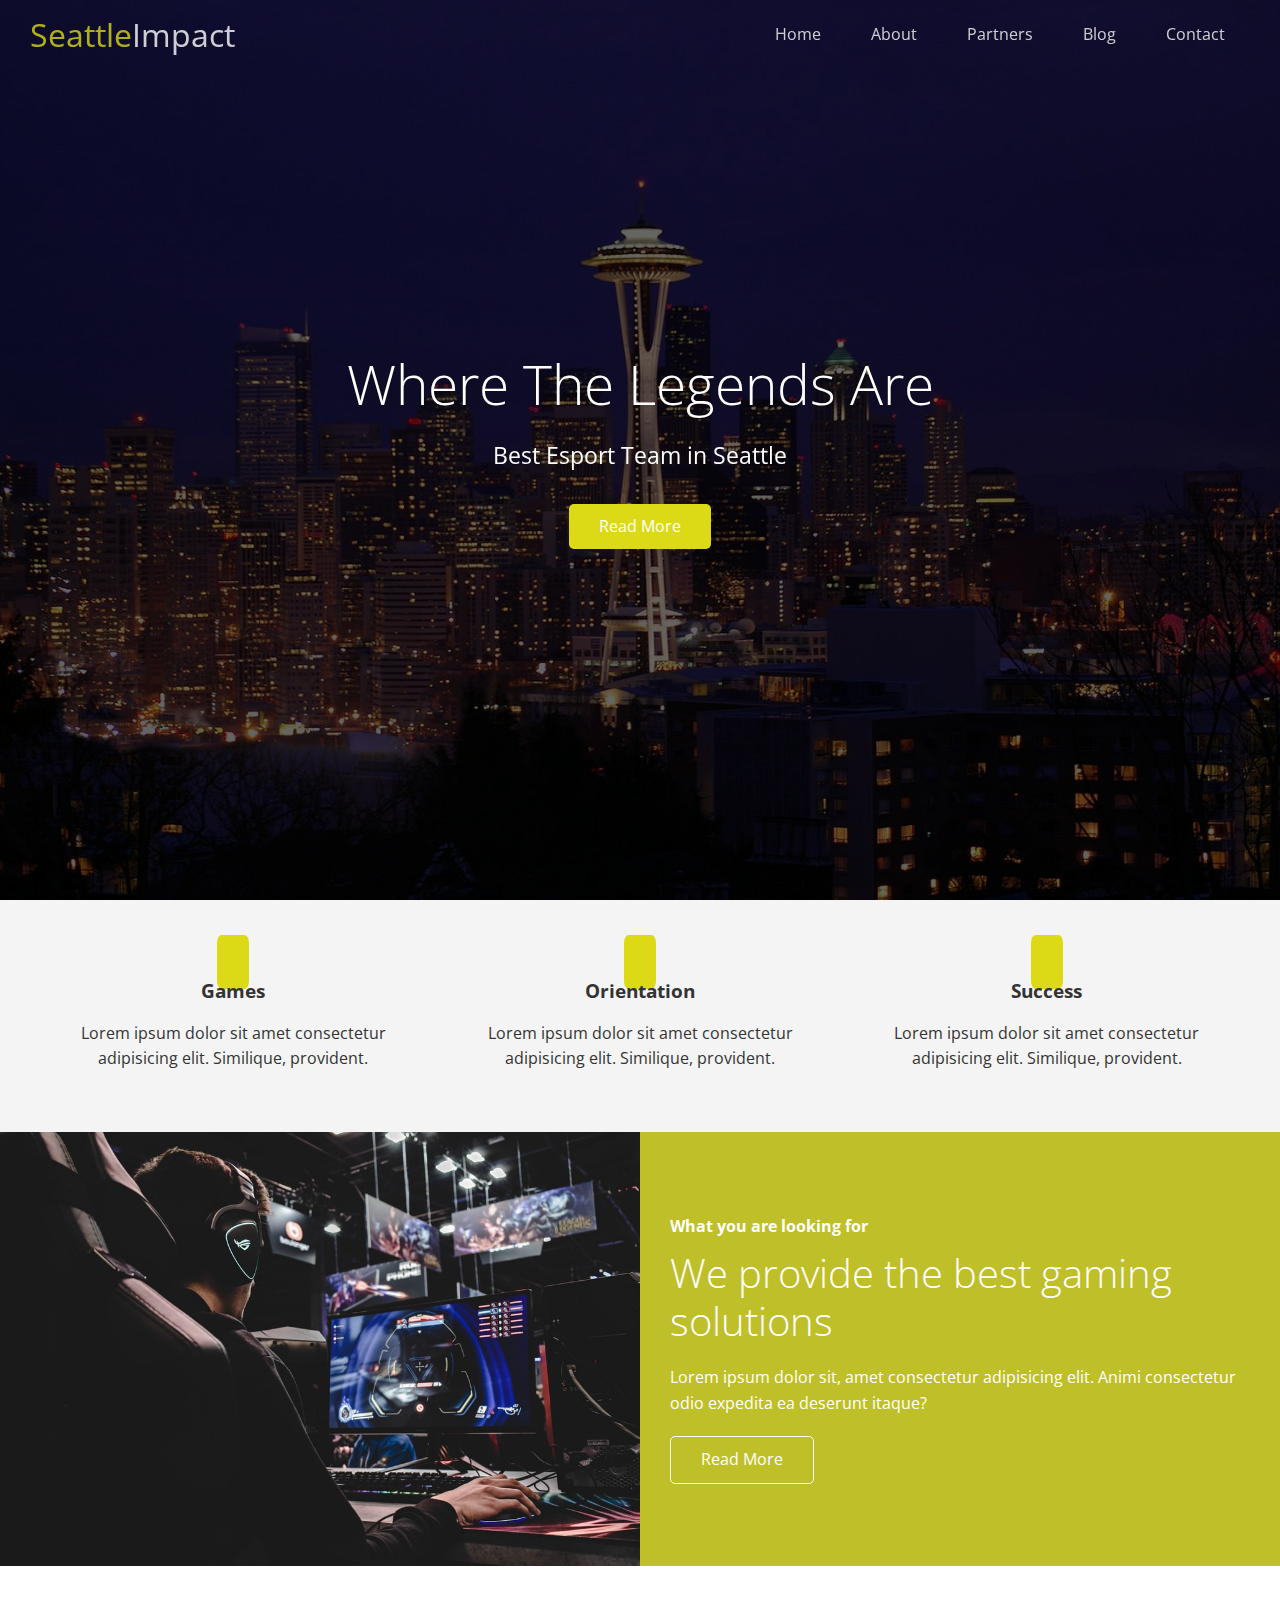
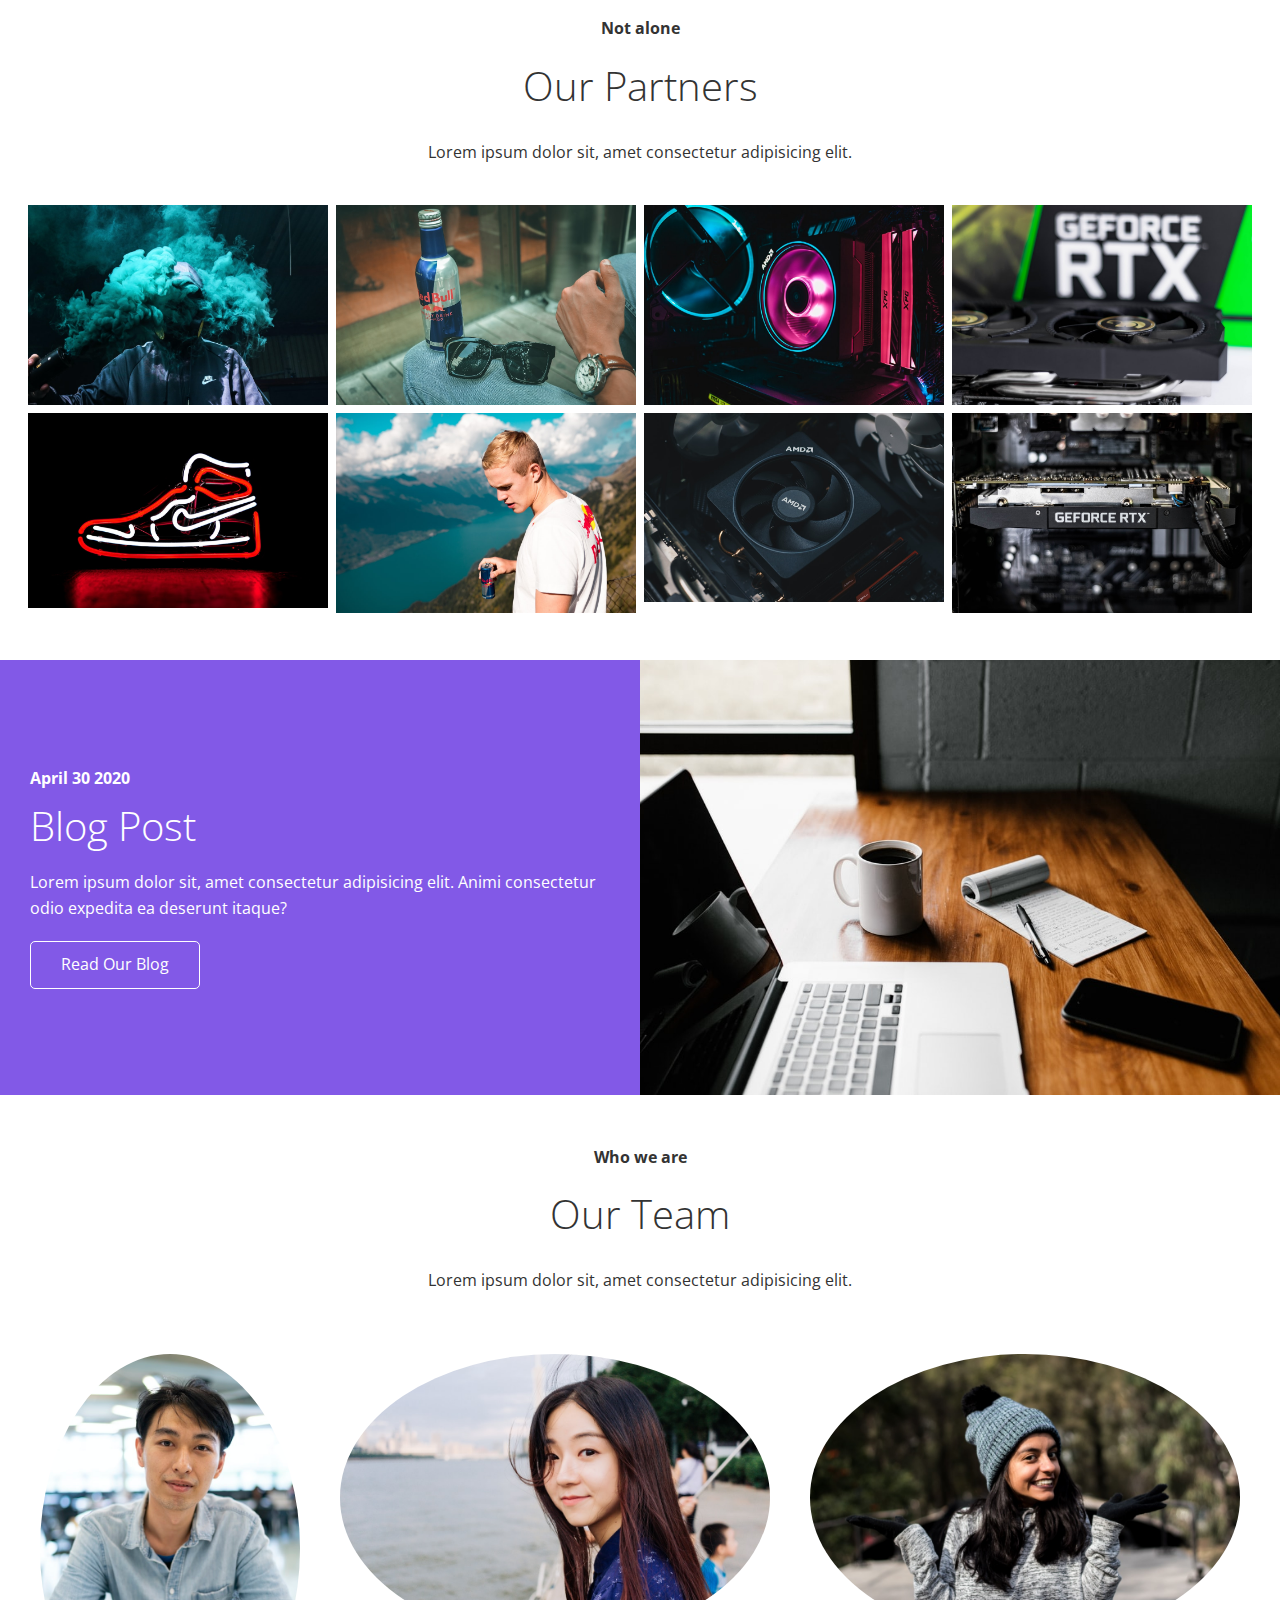
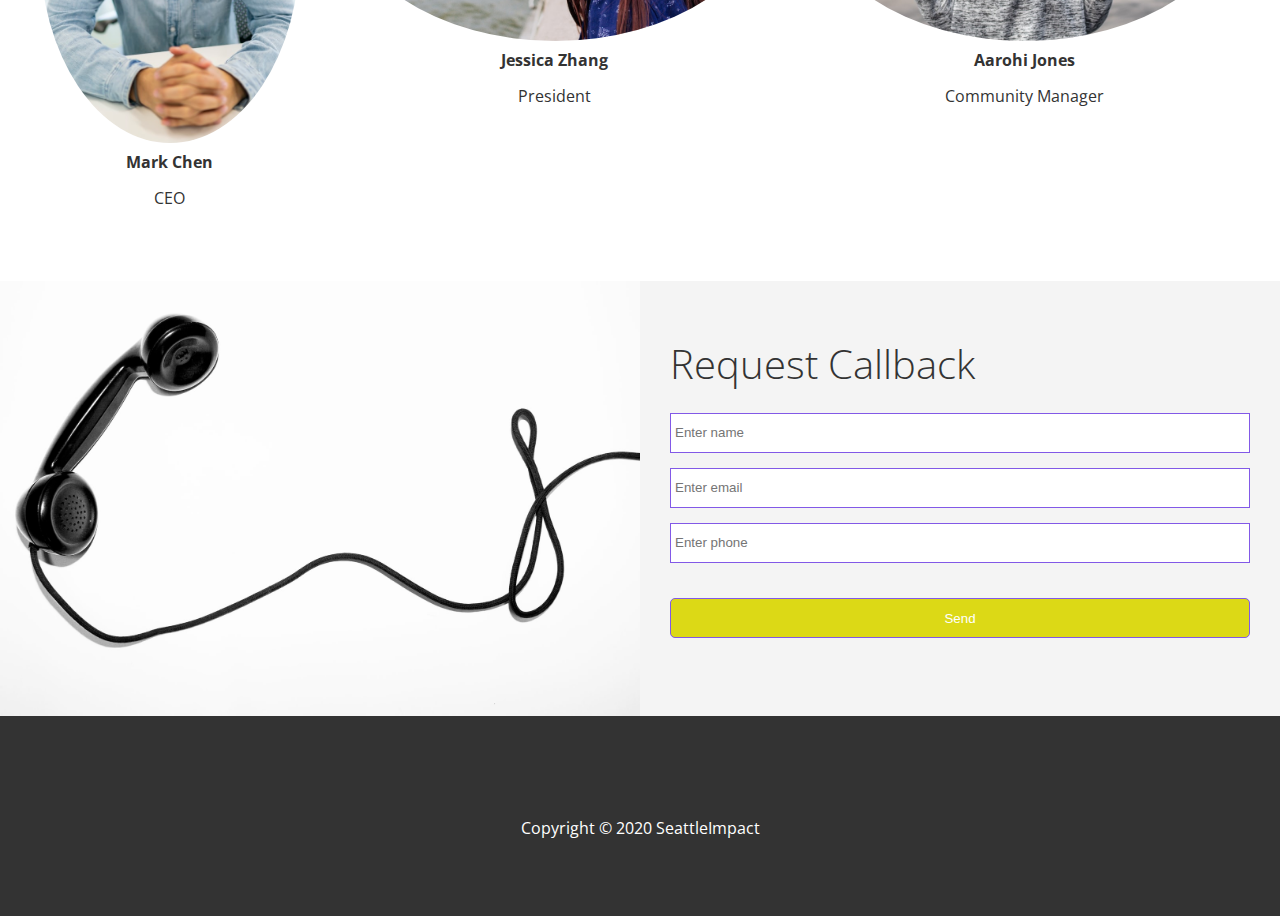
<file: index.html>
<!DOCTYPE html>
<html lang="en">
<head>
    <meta charset="UTF-8">
    <meta name="viewport" content="width=device-width, initial-scale=1.0">
    <link rel="shortcut icon" type="image/x-icon" href="favicon.ico">
    <link rel="stylesheet" href="https://cdnjs.cloudflare.com/ajax/libs/font-awesome/5.13.0/css/all.min.css" integrity="sha256-h20CPZ0QyXlBuAw7A+KluUYx/3pK+c7lYEpqLTlxjYQ=" crossorigin="anonymous" />
    <link rel="stylesheet" href="docs/css/lightbox.min.css">
    <link rel="stylesheet" href="docs/css/utilities.css">
    <link rel="stylesheet" href="docs/css/style.css">
    <title>Welcome To Seattle Impact</title>
</head>
<body id="home">
    <header class="hero">
        <div id="navbar" class="navbar top">
            <h1 class="logo">
                <span class="text-primary"><i class="fas fa-chess-knight"></i>Seattle</span>Impact
            </h1>
            <nav>
                <ul>
                    <li><a href="#home">Home</a></li>
                    <li><a href="#about">About</a></li>
                    <li><a href="#partners">Partners</a></li>
                    <li><a href="#blog">Blog</a></li>
                    <li><a href="#contact">Contact</a></li>
                </ul>
            </nav>
        </div>

        <div class="content">
            <h1>Where The Legends Are</h1>
            <p>Best Esport Team in Seattle</p>
            <a href="#about" class="btn"><i class="fas fa-chevron-right"></i> Read More</a>
        </div>
    </header>

    <main>
        <!-- About: Icon -->
        <section id="about" class="icons bg-light">
            <div class="flex-items">
                <div>
                    <i class="fas fa-gamepad fa-2x"></i>
                    <div>
                        <h3>Games</h3>
                        <p>Lorem ipsum dolor sit amet consectetur adipisicing elit. Similique, provident.</p>
                    </div>
                </div>
                <div>
                    <i class="fas fa-headset fa-2x"></i>
                    <div>
                        <h3>Orientation</h3>
                        <p>Lorem ipsum dolor sit amet consectetur adipisicing elit. Similique, provident.</p>
                    </div>
                </div>
                <div>
                    <i class="fas fa-trophy fa-2x"></i>
                    <div>
                        <h3>Success</h3>
                        <p>Lorem ipsum dolor sit amet consectetur adipisicing elit. Similique, provident.</p>
                    </div>
                </div>
            </div>
        </section>

        <!-- About: Solutions -->
        <section class="solutions flex-columns">
            <div class="row">
                <div class="column">
                    <div class="column-1">
                        <img src="docs/img/home/person00.jpg" alt="">
                    </div>
                </div>
                <div class="column">
                    <div class="column-2 bg-primary">
                        <h4>What you are looking for</h4>
                        <h2>We provide the best gaming solutions</h2>
                        <p>Lorem ipsum dolor sit, amet consectetur adipisicing elit. Animi consectetur odio expedita ea deserunt itaque?</p>
                        <a href="" class="btn btn-outline">
                            <i class="fas fa-chevron-right"></i>
                            Read More
                        </a>
                    </div>
                </div>
            </div>
        </section>

        <!-- Partners -->
        <section id="partners" class="partners flex-grid section-padding">
            <header class="section-header">
                <h4>Not alone</h4>
                <h2>Our Partners</h2>
                <p>Lorem ipsum dolor sit, amet consectetur adipisicing elit.</p>
            </header>
            <div class="row">
                <div class="column">
                    <a href="docs/img/partners/nike00.jpg" data-lightbox="partners"
                    data-title="Lorem ipsum dolor sit, amet consectetur adipisicing elit.">
                        <img src="docs/img/partners/nike00.jpg" alt="">
                    </a>
                    <a href="docs/img/partners/nike01.jpg" data-lightbox="partners"
                    data-title="Lorem ipsum dolor sit, amet consectetur adipisicing elit.">
                        <img src="docs/img/partners/nike01.jpg" alt="">
                    </a>
                </div>
                <div class="column">
                    <a href="docs/img/partners/redbull02.jpg" data-lightbox="partners"
                    data-title="Lorem ipsum dolor sit, amet consectetur adipisicing elit.">
                        <img src="docs/img/partners/redbull02.jpg" alt="">
                    </a>
                    <a href="docs/img/partners/redbull01.jpg" data-lightbox="partners"
                    data-title="Lorem ipsum dolor sit, amet consectetur adipisicing elit.">
                        <img src="docs/img/partners/redbull01.jpg" alt="">
                    </a>
                </div>
                <div class="column">
                    <a href="docs/img/partners/amd00.jpg" data-lightbox="partners"
                    data-title="Lorem ipsum dolor sit, amet consectetur adipisicing elit.">
                        <img src="docs/img/partners/amd00.jpg" alt="">
                    </a>
                    <a href="docs/img/partners/amd01.jpg" data-lightbox="partners"
                    data-title="Lorem ipsum dolor sit, amet consectetur adipisicing elit.">
                        <img src="docs/img/partners/amd01.jpg" alt="">
                    </a>
                </div>
                <div class="column">
                    <a href="docs/img/partners/nvidia00.jpg" data-lightbox="partners"
                    data-title="Lorem ipsum dolor sit, amet consectetur adipisicing elit.">
                        <img src="docs/img/partners/nvidia00.jpg" alt="">
                    </a>
                    <a href="docs/img/partners/nvidia01.jpg" data-lightbox="partners"
                    data-title="Lorem ipsum dolor sit, amet consectetur adipisicing elit.">
                        <img src="docs/img/partners/nvidia01.jpg" alt="">
                    </a>
                </div>
            </div>
        </section>

        <!-- Blog -->
        <section id="blog" class="blog flex-columns flex-reverse">
            <div class="row">
                <div class="column">
                    <div class="column-1">
                        <img src="docs/img/home/blog00.jpg" alt="">
                    </div>
                </div>
                <div class="column">
                    <div class="column-2 bg-secundary">
                        <h4>April 30 2020</h4>
                        <h2>Blog Post</h2>
                        <p>Lorem ipsum dolor sit, amet consectetur adipisicing elit. Animi consectetur odio expedita ea deserunt itaque?</p>
                        <a href="blog.html" class="btn btn-outline">
                            <i class="fas fa-chevron-right"></i>
                            Read Our Blog
                        </a>
                    </div>
                </div>
            </div>
        </section>
    
        <!-- Team -->
        <section id="team" class="team section-padding">
            <header class="section-header">
                <h4>Who we are</h4>
                <h2>Our Team</h2>
                <p>Lorem ipsum dolor sit, amet consectetur adipisicing elit.</p>
            </header>
            <div class="flex-items">
                <div>
                    <img src="docs/img/team/person00.jpg" alt="">
                    <h4>Mark Chen</h4>
                    <p>CEO</p>
                </div>  
                <div>
                    <img src="docs/img/team/person01.jpg" alt="">
                    <h4>Jessica Zhang</h4>
                    <p>President</p>
                </div>
                <div>
                    <img src="docs/img/team/person02.jpg" alt="">
                    <h4>Aarohi Jones</h4>
                    <p>Community Manager</p>
                </div> 
            </div>
        </section>

        <!-- Contact -->
        <section id="contact" class="contact flex-columns">
            <div class="row">
                <div class="column">
                    <div class="column-1">
                        <img src="docs/img/home/contact.jpg" alt="">
                    </div>
                </div>
                <div class="column">
                    <div class="column-2 bg-light">
                        <h2>Request Callback</h2>
                        <form action="" class="callback-form">
                            <div class="form-control">
                                <label for="name"></label>
                                <input type="text" name="name" id="name" placeholder="Enter name">
                            </div>
                            <div class="form-control">
                                <label for="email"></label>
                                <input type="email" name="email" id="email" placeholder="Enter email">
                            </div>
                            <div class="form-control">
                                <label for="phone"></label>
                                <input type="text" name="phone" id="phone" placeholder="Enter phone">
                            </div>
                            <input type="submit" value="Send" id="submit" class="btn">
                        </form>
                    </div>
                </div>
            </div>
        </section>
    </main>
    <footer class="footer bg-dark">
        <div class="social">
            <a href="#"><i class="fab fa-facebook fa-2x"></i></a>
            <a href="#"><i class="fab fa-twitter fa-2x"></i></a>
            <a href="#"><i class="fab fa-youtube fa-2x"></i></a>
            <a href="#"><i class="fab fa-instagram fa-2x"></i></a>
        </div>
        <p>Copyright &copy; 2020 SeattleImpact</p>
    </footer>

    <script src="https://code.jquery.com/jquery-3.5.1.min.js" integrity="sha256-9/aliU8dGd2tb6OSsuzixeV4y/faTqgFtohetphbbj0=" crossorigin="anonymous"></script>
    <script src="docs/js/lightbox.min.js"></script>
    <script>
        const navbar = document.getElementById('navbar');
        let scrolled = false;

        window.onscroll = function() {
            if(window.pageYOffset > 100){
                navbar.classList.remove('top');
                if(!scrolled) {
                    navbar.style.transform = 'translateY(-70px)'; 
                }
                setTimeout(function() {
                    navbar.style.transform = 'translateY(0)';
                    scrolled = true;
                }, 200);
            } else {
                navbar.classList.add('top');
                scrolled = false;
            }
        }

        // Smooth Scrolling
        $('#navbar a, .btn').on('click', function(e) {
            if (this.hash !== '') {
                e.preventDefault();
                const hash = this.hash;

                $('html, body').animate(
                {
                    scrollTop: $(hash).offset().top - 100,
                },
                800  
                );
            }
        });

    </script>

</body>
</html>
</file>
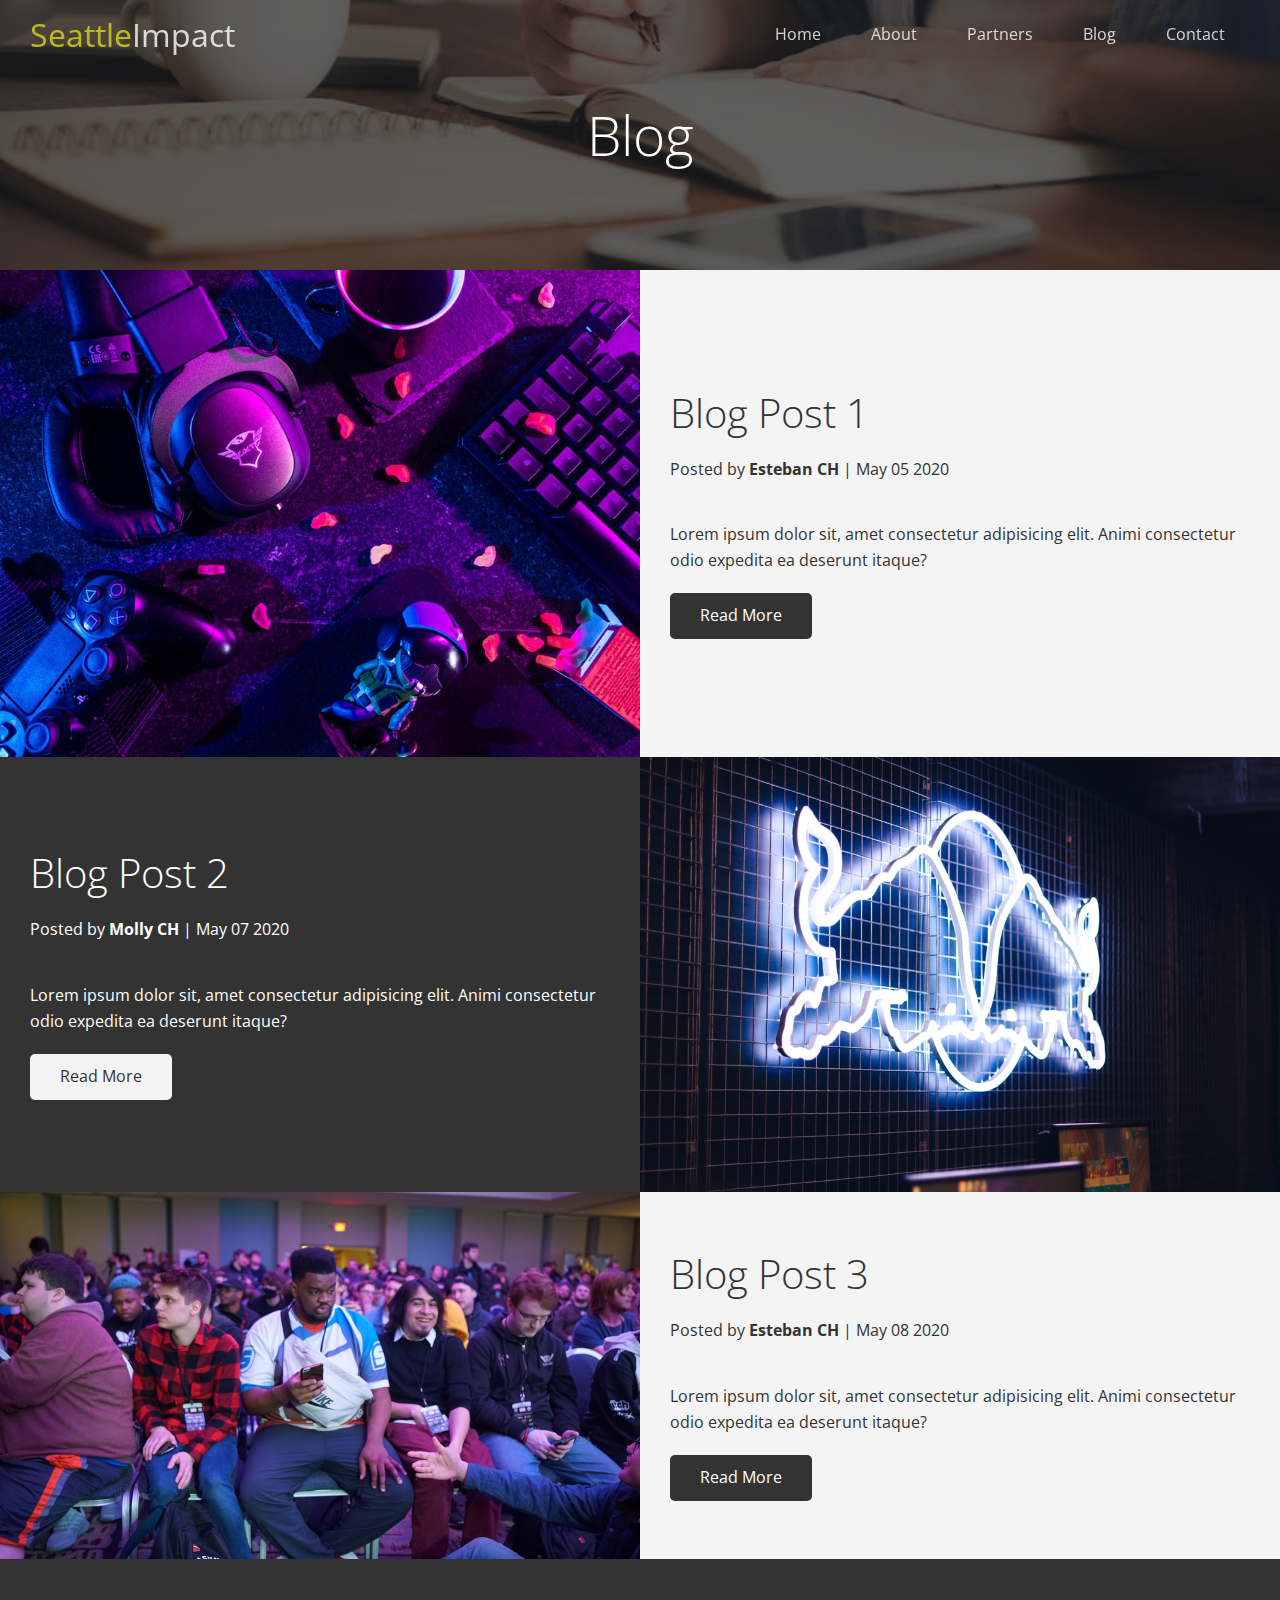
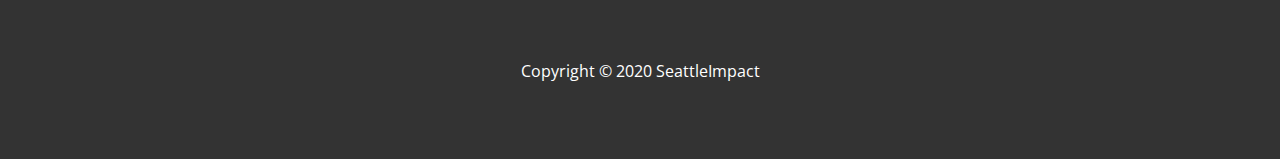
<file: blog.html>
<!DOCTYPE html>
<html lang="en">
<head>
    <meta charset="UTF-8">
    <meta name="viewport" content="width=device-width, initial-scale=1.0">
    <link rel="stylesheet" href="https://cdnjs.cloudflare.com/ajax/libs/font-awesome/5.13.0/css/all.min.css" integrity="sha256-h20CPZ0QyXlBuAw7A+KluUYx/3pK+c7lYEpqLTlxjYQ=" crossorigin="anonymous" />
    <link rel="stylesheet" href="docs/css/utilities.css">
    <link rel="stylesheet" href="docs/css/style.css">
    <title>Read Our Blog</title>
</head>
<body id="home">
    <header class="hero blog">
        <div id="navbar" class="navbar top">
            <h1 class="logo">
                <span class="text-primary"><i class="fas fa-chess-knight"></i>Seattle</span>Impact
            </h1>
            <nav>
                <ul>
                    <li><a href="index.html">Home</a></li>
                    <li><a href="index.html#about">About</a></li>
                    <li><a href="index.html#partners">Partners</a></li>
                    <li><a href="index.html#blog">Blog</a></li>
                    <li><a href="index.html#contact">Contact</a></li>
                </ul>
            </nav>
        </div>

        <div class="content">
            <h1>Blog</h1>
        </div>
    </header>

    <main>
        <article class="flex-columns">
            <div class="row">
                <div class="column">
                    <div class="column-1">
                        <img src="docs/img/blog/blog00.jpeg" alt="">
                    </div>
                </div>
                <div class="column">
                    <div class="column-2 bg-light">
                        <h2>Blog Post 1</h2>
                        <p class="meta">
                            <i class="fas fa-user"></i> Posted by <strong>Esteban CH</strong> | May 05 2020
                        </p>
                        <p>Lorem ipsum dolor sit, amet consectetur adipisicing elit. Animi consectetur odio expedita ea deserunt itaque?</p>
                        <a href="post.html" class="btn btn-dark">
                            <i class="fas fa-chevron"></i>
                            Read More
                        </a>
                    </div>
                </div>
            </div>
        </article>

        <article class="flex-columns flex-reverse">
            <div class="row">
                <div class="column">
                    <div class="column-1">
                        <img src="docs/img/blog/blog01.jpg" alt="">
                    </div>
                </div>
                <div class="column">
                    <div class="column-2 bg-dark">
                        <h2>Blog Post 2</h2>
                        <p class="meta">
                            <i class="fas fa-user"></i> Posted by <strong>Molly CH</strong> | May 07 2020
                        </p>
                        <p>Lorem ipsum dolor sit, amet consectetur adipisicing elit. Animi consectetur odio expedita ea deserunt itaque?</p>
                        <a href="post.html" class="btn btn-light">
                            <i class="fas fa-chevron"></i>
                            Read More
                        </a>
                    </div>
                </div>
            </div>
        </article>

        <article class="flex-columns">
            <div class="row">
                <div class="column">
                    <div class="column-1">
                        <img src="docs/img/blog/blog02.jpg" alt="">
                    </div>
                </div>
                <div class="column">
                    <div class="column-2 bg-light">
                        <h2>Blog Post 3</h2>
                        <p class="meta">
                            <i class="fas fa-user"></i> Posted by <strong>Esteban CH</strong> | May 08 2020
                        </p>
                        <p>Lorem ipsum dolor sit, amet consectetur adipisicing elit. Animi consectetur odio expedita ea deserunt itaque?</p>
                        <a href="post.html" class="btn btn-dark">
                            <i class="fas fa-chevron"></i>
                            Read More
                        </a>
                    </div>
                </div>
            </div>
        </article>

    </main>
    <footer class="footer bg-dark">
        <div class="social">
            <a href="#"><i class="fab fa-facebook fa-2x"></i></a>
            <a href="#"><i class="fab fa-twitter fa-2x"></i></a>
            <a href="#"><i class="fab fa-youtube fa-2x"></i></a>
            <a href="#"><i class="fab fa-instagram fa-2x"></i></a>
        </div>
        <p>Copyright &copy; 2020 SeattleImpact</p>
    </footer>

    <script>
        const navbar = document.getElementById('navbar');
        let scrolled = false;

        window.onscroll = function() {
            if(window.pageYOffset > 100){
                navbar.classList.remove('top');
                if(!scrolled) {
                    navbar.style.transform = 'translateY(-70px)'; 
                }
                setTimeout(function() {
                    navbar.style.transform = 'translateY(0)';
                    scrolled = true;
                }, 200);
            } else {
                navbar.classList.add('top');
                scrolled = false;
            }
        }
    </script>
</body>
</html>
</file>
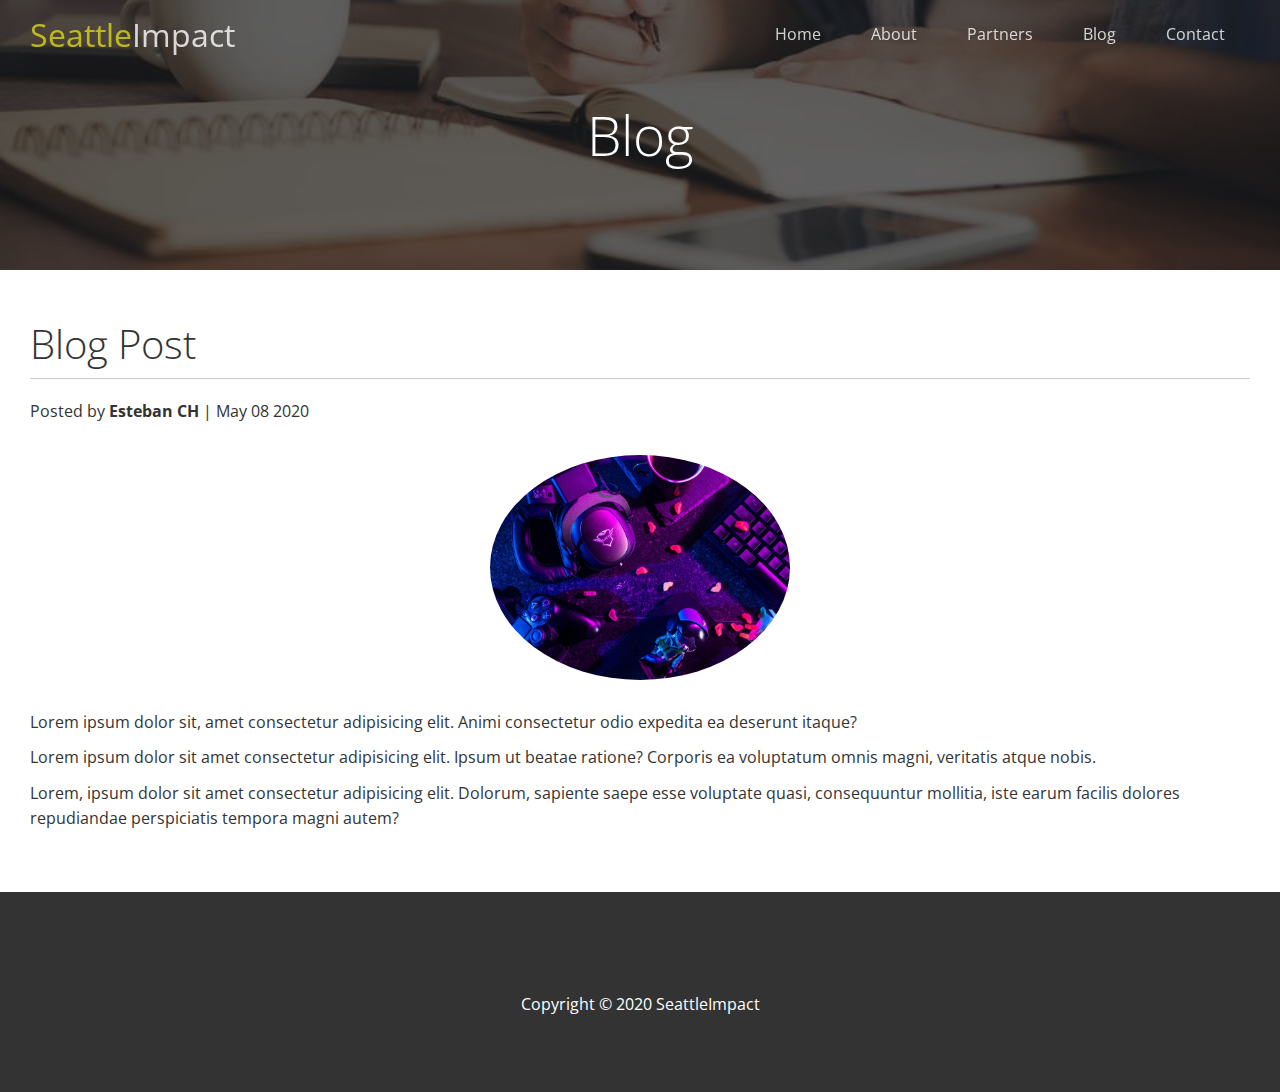
<file: post.html>
<!DOCTYPE html>
<html lang="en">
<head>
    <meta charset="UTF-8">
    <meta name="viewport" content="width=device-width, initial-scale=1.0">
    <link rel="stylesheet" href="https://cdnjs.cloudflare.com/ajax/libs/font-awesome/5.13.0/css/all.min.css" integrity="sha256-h20CPZ0QyXlBuAw7A+KluUYx/3pK+c7lYEpqLTlxjYQ=" crossorigin="anonymous" />
    <link rel="stylesheet" href="docs/css/utilities.css">
    <link rel="stylesheet" href="docs/css/style.css">
    <title>Post</title>
</head>
<body id="home">
    <header class="hero blog">
        <div id="navbar" class="navbar top">
            <h1 class="logo">
                <span class="text-primary"><i class="fas fa-chess-knight"></i>Seattle</span>Impact
            </h1>
            <nav>
                <ul>
                    <li><a href="index.html">Home</a></li>
                    <li><a href="index.html#about">About</a></li>
                    <li><a href="index.html#partners">Partners</a></li>
                    <li><a href="index.html#blog">Blog</a></li>
                    <li><a href="index.html#contact">Contact</a></li>
                </ul>
            </nav>
        </div>

        <div class="content">
            <h1>Blog</h1>
        </div>
    </header>

    <main>
        
        <section class="post">
            <h2>Blog Post</h2>
            <p class="meta">
                <i class="fas fa-user"></i> Posted by <strong>Esteban CH</strong> | May 08 2020
            </p>
            <img src="docs/img/blog/blog00.jpeg" alt="">
            <p>Lorem ipsum dolor sit, amet consectetur adipisicing elit. Animi consectetur odio expedita ea deserunt itaque?</p>
            <p>Lorem ipsum dolor sit amet consectetur adipisicing elit. Ipsum ut beatae ratione? Corporis ea voluptatum omnis magni, veritatis atque nobis.</p>
            <p>Lorem, ipsum dolor sit amet consectetur adipisicing elit. Dolorum, sapiente saepe esse voluptate quasi, consequuntur mollitia, iste earum facilis dolores repudiandae perspiciatis tempora magni autem?</p>
        </section>

    </main>
    <footer class="footer bg-dark">
        <div class="social">
            <a href="#"><i class="fab fa-facebook fa-2x"></i></a>
            <a href="#"><i class="fab fa-twitter fa-2x"></i></a>
            <a href="#"><i class="fab fa-youtube fa-2x"></i></a>
            <a href="#"><i class="fab fa-instagram fa-2x"></i></a>
        </div>
        <p>Copyright &copy; 2020 SeattleImpact</p>
    </footer>

    <script>
        const navbar = document.getElementById('navbar');
        let scrolled = false;

        window.onscroll = function() {
            if(window.pageYOffset > 100){
                navbar.classList.remove('top');
                if(!scrolled) {
                    navbar.style.transform = 'translateY(-70px)'; 
                }
                setTimeout(function() {
                    navbar.style.transform = 'translateY(0)';
                    scrolled = true;
                }, 200);
            } else {
                navbar.classList.add('top');
                scrolled = false;
            }
        }
    </script>
</body>
</html>
</file>
<file: docs/css/utilities.css>
/* Text colors */
.text-primary {
    color: #DCD916;
}

.text-secondary {
    color: #8259E7;
}

/* Button*/

.btn {
    cursor: pointer;
    display: inline-block;
    padding: 10px 30px;
    color: #fff;
    background-color: #DCD916;
    border: none;
    border-radius: 5px;
}

.btn:hover {
    opacity: 0.9;
}

.btn-primary, .bg-primary {
    background: #BFBF29;
    color: #fff;
}

.btn-secondary, .bg-secundary {
    background: #8259E7;
    color: #fff;
}

.btn-dark, .bg-dark {
    background: #333;
    color: #fff;
}

.btn-light, .bg-light {
    background: #f4f4f4;
    color: #333;
}

.btn-outline {
    background: transparent;
    border: 1px solid #fff;
}

/* Flex items*/
.flex-items {
    display: flex;
    text-align: center;
    justify-content: center;
    text-align: center;
    height: 100%;
}

.flex-items > div {
    padding: 20px;
}

/* Flex columns*/

.flex-columns.flex-reverse .row {
    flex-direction: row-reverse;
}


.flex-columns .row {
    display: flex;
    flex-direction: row;
    flex-wrap: wrap;
    width: 100%;
}

.flex-columns .column {
    display: flex;
    flex-direction: column;
    flex-basis: 100%;
    flex: 1;
}

.flex-columns .column .column-1,
.flex-columns .column .column-2 {
    height: 100%;

}

.flex-columns img {
    width: 100%;
    height: 100%;
    object-fit: cover;
}

.flex-columns .column-2 {
    display: flex;
    flex-direction: column;
    align-items: flex-start;
    justify-content: center;
    padding: 30px;
}

.flex-columns h2 {
    font-size: 40px;
    font-weight: 100;
}

.flex-columns h4 {
    margin-bottom: 10px;
}

.flex-columns p {
    margin: 20px 0;
}

/* Section Header*/
.section-header {
    padding: 30px;
    display: flex;
    flex-direction: column;
    align-items: center;
    justify-content: center;
    text-align: center;
}

.section-header h2 {
    font-size: 40px;
    margin: 20px 0;
}

.section-padding {
    padding: 20px 20px 40px;
}

/* Flex Grid*/
.flex-grid .row {
    display: flex;
    flex-wrap: wrap;
    padding: 0 4px;
}

.flex-grid .column {
    flex: 25%;
    max-width: 25%;
    padding: 0 4px;
}
</file>
<file: docs/css/style.css>
@import url('https://fonts.googleapis.com/css2?family=Open+Sans:wght@300;400&display=swap');

*{
/*Padding doesnt take the width*/
    box-sizing: border-box;
    padding: 0;
    margin: 0;
}

body {
    font-family: 'Open Sans', sans-serif;
    background: #fff;
    color: #333;
    line-height: 1.6;
}

ul {
    list-style: none;
}

a {
   color: #333;
   text-decoration: none; 
}

h1, h2 {
    font-weight: 300;
    line-height: 1.2;
}

p {
    margin: 10px 0;
}

img {
    width: 100%;
}

/* Navbar*/

.navbar {
    display: flex;
    align-items: center;
    justify-content: space-between;
    background-color: #333;
    color: #fff;
    opacity: 0.8;
    width: 100%;
    height: 70px;
    position: fixed;
    top: 0px;
    padding: 0 30px;
    transition: 0.5s;
}

.navbar.top {
    background: transparent;
}

.navbar a {
    color: #fff;
    padding: 10px 20px;
    margin: 0 5px;
}

.navbar a:hover {
    border-bottom: #DCD916 2px solid;
}

.navbar ul {
    display: flex;
}

.navbar .logo {
    font-weight: 400;
}

/* Header */

.hero {
    background: url('../img/home/bg-01.jpeg') no-repeat center center/cover;
    height: 100vh;
    position: relative;
    color: #fff;
}

.hero .content {
    display: flex;
    flex-direction: column;
    align-items: center;
    justify-content: center;
    text-align: center;
    height: 100%;
    padding: 0 20px;
}

.hero .content h1 {
    font-size: 55px;
}

.hero .content p {
    font-size: 23px;
    max-width: 600px;
    margin: 20px 0 30px;
}

/*Overlay*/
.hero::before {
    content: '';
    position: absolute;
    top: 0;
    left: 0;
    width: 100%;
    height: 100%;
    background: rgba(0, 0, 0, 0.6);
}

.hero * {
    z-index: 10;
}

.hero.blog {
    background: url('../img/blog/bg-01.jpeg') no-repeat center center/cover;
    height: 30vh;
}

/* Icons*/

.icons {
    padding: 30px;
}

.icons h3 {
    font-weight: bold;
    margin-bottom: 15px;
}

.icons i {
    background-color: #DCD916;
    color: #fff;
    padding: 1rem;
    border-radius: 15%;
    margin-bottom: 15px;
}

/* Partners */
.partners img:hover {
    opacity: 0.7;
}

.team img {
    border-radius: 50%;
}

/*Callback form*/
.callback-form {
    width: 100%;
    padding: 20px 0;
}

.callback-form label {
    display: block;
    margin-bottom: 5px;
}

.callback-form .form-control {
    margin-bottom: 15px;
}

.callback-form input {
    width: 100%;
    padding: 4px;
    height: 40px;
    border: #8259E7 1px solid;
}

.callback-form input:focus {
    outline-color: #DCD916;
}

.callback-form .btn {
    padding: 12px 0;
    margin-top: 20px;
}

/* Post */
.post {
    padding: 50px 30px;
}

.post h2 {
    font-size: 40px;
    margin-bottom: 20px;
    padding-bottom: 10px;
    border-bottom: #ccc solid 1px;
}

.post .meta {
    margin-bottom: 30px;
}

.post img {
    width: 300px;
    border-radius: 50%;
    display: block;
    margin: 0 auto 30px;
}

/* Footer */
.footer {
    display: flex;
    flex-direction: column;
    align-items: center;
    justify-content: center;
    text-align: center;
    height: 200px;
}

.footer a {
    color: #fff;
}

.footer a:hover {
    color: #DCD916;
}

.footer .social > * {
    margin-right: 30px;
}

/* Mobile */
@media(max-width: 768px) {
    .navbar {
        flex-direction: column;
        height: 120px;
        padding: 20px;
    }

    .navbar a {
        padding: 10px 10px;
        margin: 0 3px;
    }

    .flex-items {
       flex-direction: column; 
    }

    .flex-columns .column, .flex-grid .column {
        flex: 100%;
        max-width: 100%;
    }

    .team img {
        width: 70%;
    }

}
</file>
